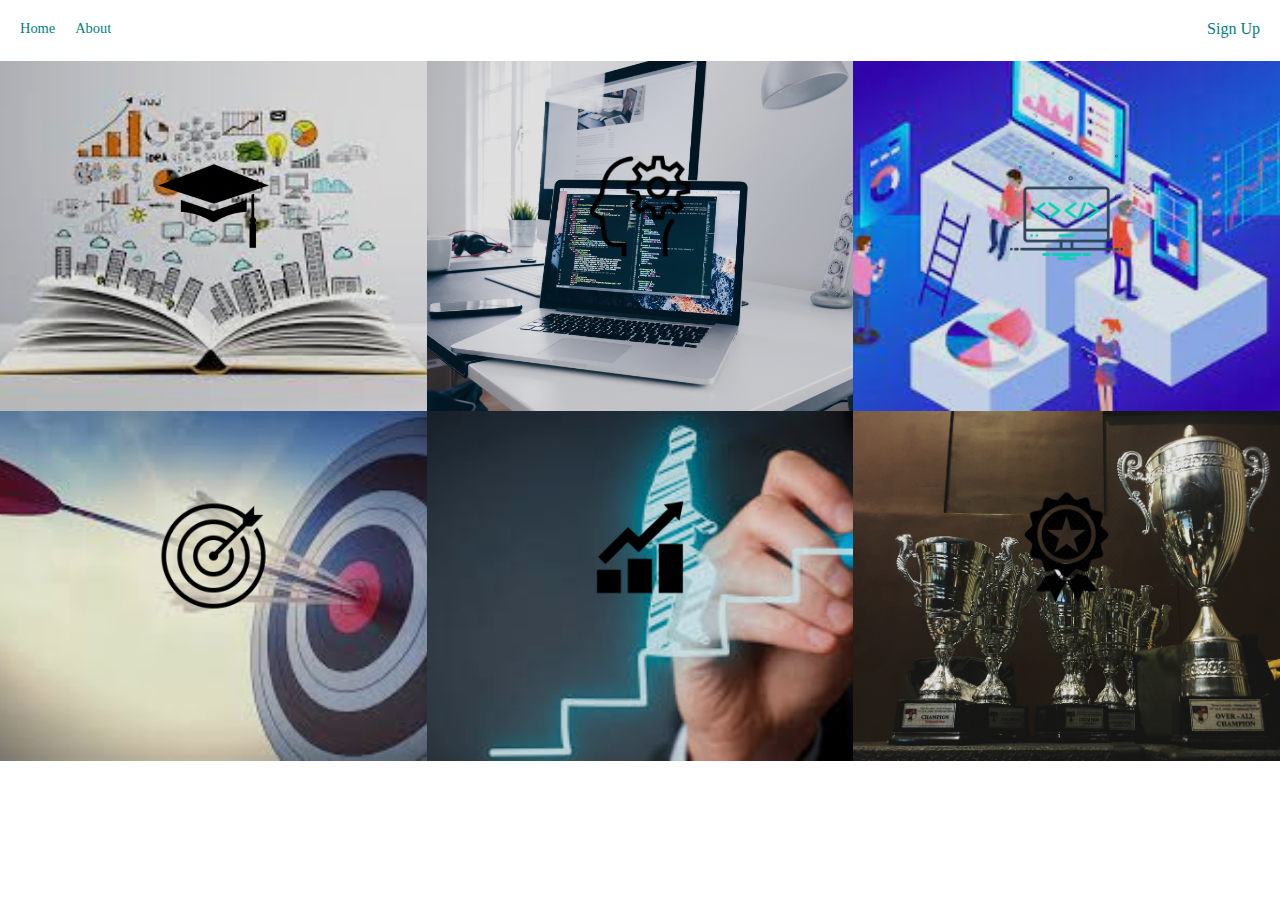
<file: basic-website/webpage/index.html>
<!DOCTYPE html>
<html>
    <head>
        <link rel="shortcut icon" type="skillz1/png" href="C:\Users\Sushil Dalavi\OneDrive\Desktop\Kids galaxy\basic-website\webpage\images">
    </head>

<head>
   
    <title>
        SKILLZ
    </title>

    <link rel="stylesheet" href="styles.css">
</head>

<body>
    <div class="container">
        <div class="nav">
            <div class="left">
                <div class="nav-link">
                    <a href="index.html">Home</a>
                </div>
                <div class="nav-link">
                    <a href="about.html">About</a>
                </div>
            </div>

            <div class="right">
                <div class="nav-link">
                    <a href="signup.html">Sign Up</a>
                </div>
            </div>
        </div>



        <div class="content">
            <div class="items">

                <div class="item">
                    <div class="img-background" style="background-image:url(images/1.1.jpg)"></div>

                    <div class="img-text-wrapper">
                        <div class="logo-wrapper">
                            <img src="images/logo/1.png" alt="">
                        </div>

                        <div class="subtitle">
                            Best Platform to learn and develop skills.
                        </div>
                    </div>
                </div>

                <div class="item">
                    <div class="img-background" style="background-image:url(images/2.jpg)"></div>

                    <div class="img-text-wrapper">
                        <div class="logo-wrapper">
                            <img src="images/logo/2.png" alt="">
                        </div>

                        <div class="subtitle">
                            We provide great brain cruncher algorithmic questions.
                        </div>
                    </div>
                </div>

                <div class="item">
                    <div class="img-background" style="background-image:url(images/3.1.jpg)"></div>

                    <div class="img-text-wrapper">
                        <div class="logo-wrapper">
                            <img src="images/logo/3.png" alt="">
                        </div>

                        <div class="subtitle">
                            Lots of live Projects to choose from and have experience.
                        </div>
                    </div>
                </div>

                <div class="item">
                    <div class="img-background" style="background-image:url(images/4.1.jpg)"></div>

                    <div class="img-text-wrapper">
                        <div class="logo-wrapper">
                            <img src="images/logo/4.png" alt="">
                        </div>

                        <div class="subtitle">
                            We believe in setting goals and fulfilling them.
                        </div>
                    </div>
                </div>

                <div class="item">
                    <div class="img-background" style="background-image:url(images/5.1.jpg)"></div>

                    <div class="img-text-wrapper">
                        <div class="logo-wrapper">
                            <img src="images/logo/5.png" alt="">
                        </div>

                        <div class="subtitle">
                            Over the past few years we have shown a steady and a positive growth.
                        </div>
                    </div>
                </div>

                <div class="item">
                    <div class="img-background" style="background-image:url(images/6.jpg)"></div>

                    <div class="img-text-wrapper">
                        <div class="logo-wrapper">
                            <img src="images/logo/6.png" alt="">
                        </div>

                        <div class="subtitle">
                            We are striving to be the most profitable startup in the tutoring business.
                        </div>
                    </div>
                </div>


            </div>
        </div>

    </div>
</body>


</html>
</file>
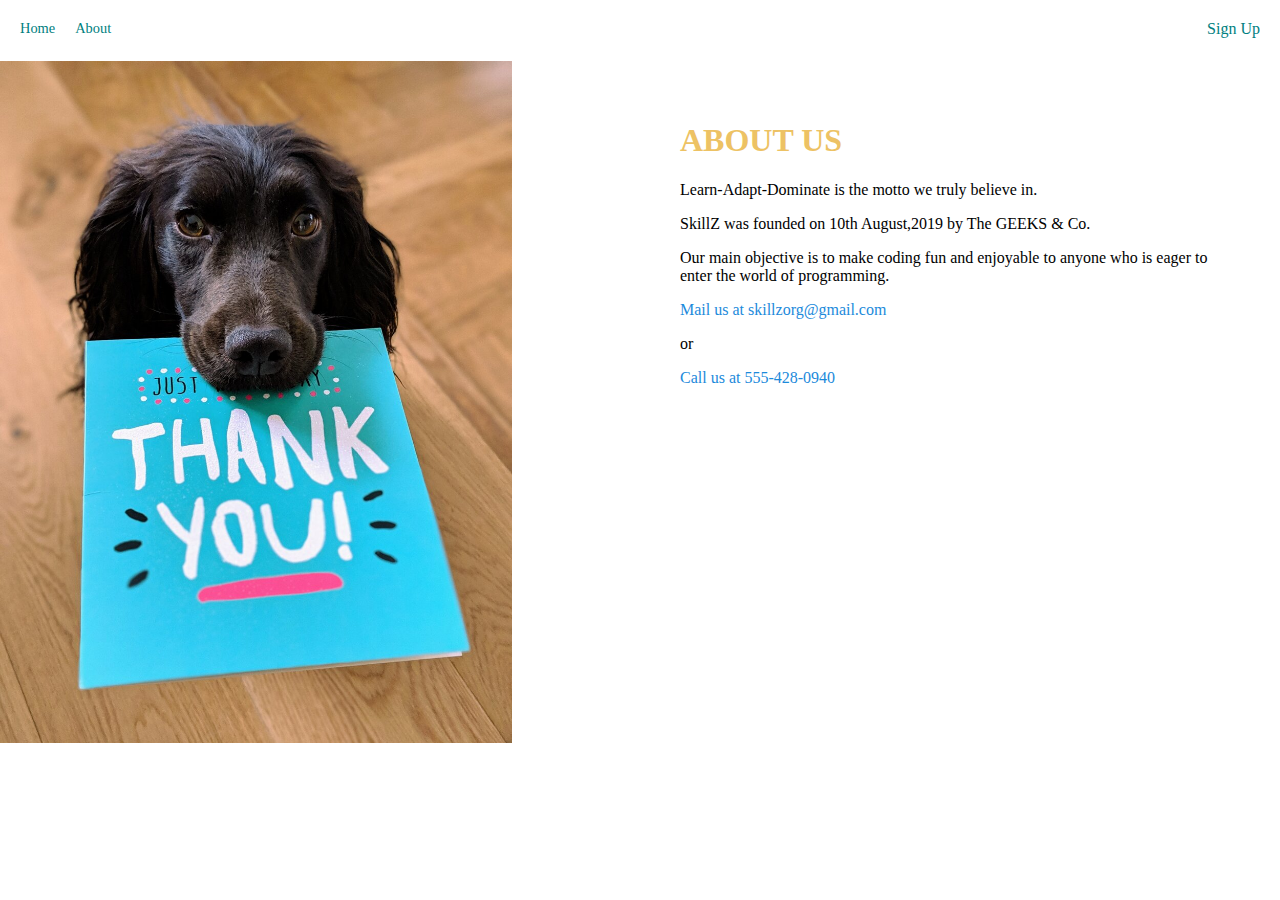
<file: basic-website/webpage/about.html>
<!DOCTYPE html>
<html>

<head>
    <title>About Us</title>

    <link rel="stylesheet" href="styles.css">
</head>

<body>
    <div class="container">
        <div class="nav">
            <div class="left">
                <div class="nav-link">
                    <a href="index.html">Home</a>
                </div>
                <div class="nav-link">
                    <a href="about.html">About</a>
                </div>
            </div>

            <div class="right">
                <div class="nav-link">
                    <a href="signup.html">Sign Up</a>
                </div>
            </div>
        </div>

        <div class="content">
            <div class="column">
                <div class="profile">
                    <img src="images/profile1.jpg">
                </div>
                <div class="profile-content">
                    <h1>
                     ABOUT US
                    </h1>
                    <p>
                    Learn-Adapt-Dominate is the motto we truly believe in.
                    </p>
                    <p>
                     SkillZ was founded on 10th August,2019 by The GEEKS & Co.
                    </p>
                    <p>
                      Our main objective is to make coding fun and enjoyable to anyone who is eager to enter the world of programming.
                    </p>
                    <footer>
                        
                        <a href="skillzorg@gmail.com"> Mail us at skillzorg@gmail.com</a></p>
                        <p>or</p>
                        <a href="tel:5554280940">Call us at 555-428-0940</a>
                      </footer>
                </div>
            </div>
        </div>

    </div>
</body>


</html>
</file>
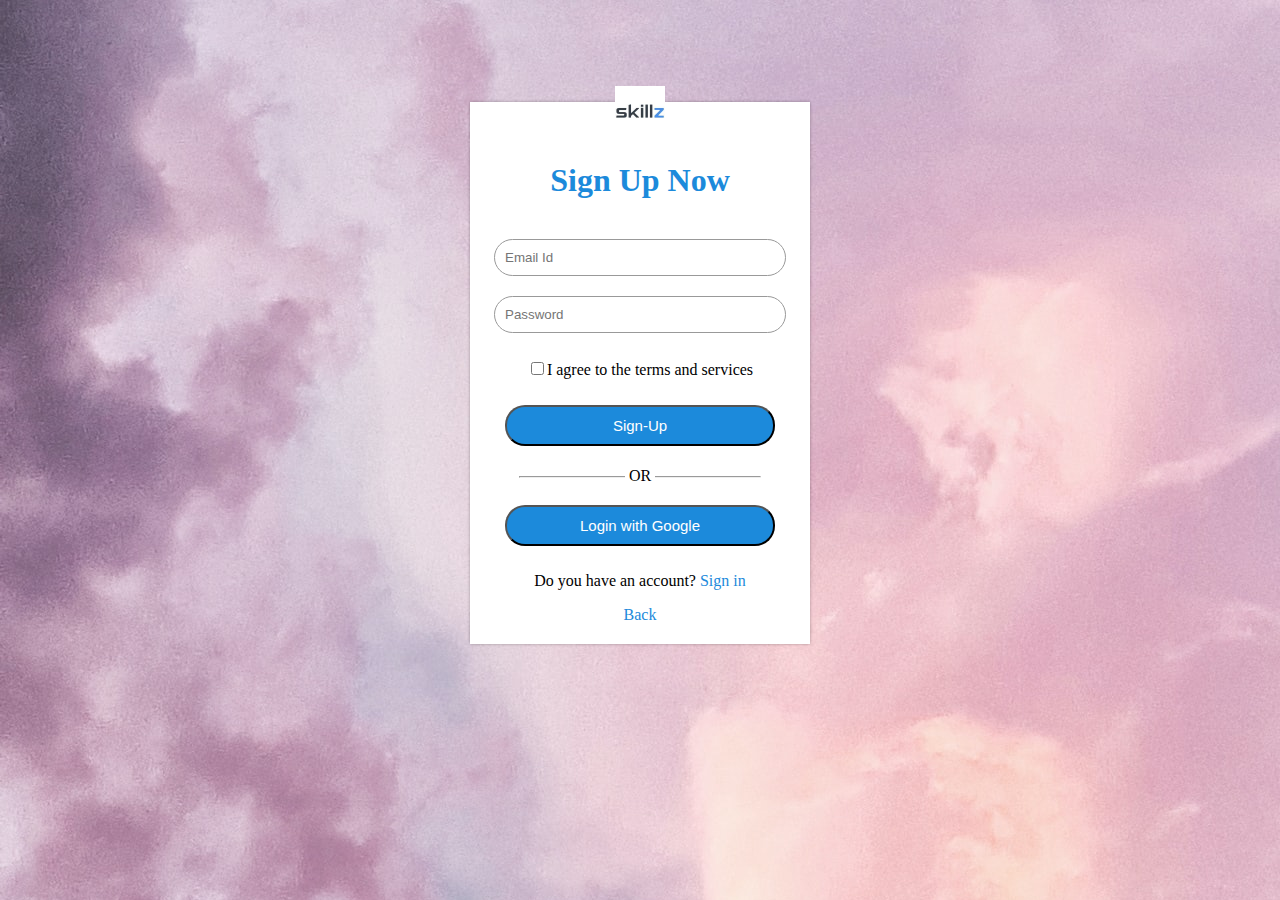
<file: basic-website/webpage/signup.html>
<!DOCTYPE html>
<html>

<head>
    <title>Sign Up</title>
    <link rel="stylesheet" href="styles.css">
</head>

<body style="background-image: url(images/signup.jpg); ">


    <div class="signup">
        <img src="images/skillz.png">
        <h1>Sign Up Now</h1>
        <form>
            <input type="email" class="input" placeholder="Email Id">
            <input type="password" class="input" placeholder="Password">
            <p><span><input type="checkbox"></span>I agree to the terms and services</p>
            <button type="button" class="btn">Sign-Up</button>
            <hr>
            <p class="or">OR</p>
            <button type="button" class="btn">Login with Google</button>
            <p>
                Do you have an account? <a href="#">Sign in</a>
            </p>
            <div class="back">
                <a href="index.html">Back</a>
            </div>
        </form>
    </div>

</body>

</html>
</file>
<file: basic-website/webpage/styles.css>
body{
    font-family: Georgia, 'Times New Roman', Times, serif;
    margin:0px;
}

.container{
    display: grid;
    grid-template-columns: 1fr; 
}


.nav{
    display:flex;
    justify-content: space-between;
    padding: 20px ;
}

.left{
    display: flex;
    
}

.nav > .left > div{
    margin-right: 20px;
    font-size: 0.9em;
    text-transform: capitalize; 
}

.nav-link{
    height: 20px ;
    border-bottom: 1px solid transparent;
    transition: border-bottom 0.5s;
}

.nav-link a{
    color: teal;
    text-decoration: none;
    transition: color 0.5s;
}

.nav-link:hover{
    border-bottom: 1px solid black;
}

.nav-link a:hover{
    border-bottom:  black;
}

/* body */
.items{
    display: grid;
    grid-template-columns: 1fr 1fr 1fr;
}

.item{
    position: relative;
    background-color: black;
}

.img-background{
    height: 350px;
    width: 100%;
    background-size: cover;
    background-position: center;
    background-repeat: no-repeat;
    filter: brightness(90%);
    transition: 0.5s;
}

.item:hover .img-background{
    filter: brightness(40%);
}

.img-text-wrapper{
    position: absolute;
    top: 0;
    display: flex;
    flex-direction: column ;
    justify-content: center;
    align-items: center;
    height:100%;
    text-align: center;
    padding-left: 100px;
    padding-right: 100px;
}

.logo-wrapper img{
    
    width: 50%;
    margin-bottom: 20px;
}

.img-text-wrapper .subtitle{
    transition: 0.5s;
    font-weight: 600;
    color: transparent;
}

.img-text-wrapper:hover .subtitle{
    font-weight: 600;
    color: turquoise;
}

.img-darken{
    transition: 0.5s;
    filter: brightness(10%) ;
}

/*About page styles*/
.column{
    display: grid;
    grid-template-columns: 1fr 1fr;
}


.profile img{
    width:80%;

}

.profile-content{
    padding:40px;

}

.profile-content h1{
    color: rgb(237, 194, 100);
}

.signup{
    width: 300px;
    box-shadow: 0 0 3px 0 rgba(0,0,0,0.3) ;
    background: white;
    padding: 20px;
    margin: 8% auto 0;
    text-align: center;

}

.signup h1{
    color: #1c8adb;
    margin-bottom: 30px ;
}

.input{
    border-radius: 20px;
    padding: 10px;
   
    margin:10px 0;
    width: 90%;
    border: 1px solid #999;
    
}

button{
    color: #fff;
    width: 100%;
    padding: 10px;
    border-radius: 20px;
    font-size: 15px;
    margin:10px;
    cursor: pointer;
}

.btn{
    background-color: #1c8adb;
    width: 90%;
}

hr{
    margin-top: 20px;
    width: 80%;

}

.or{
    background: white;
    width:30px;
    margin:-19px auto 10px;
}

.signup img{
    
    width:50px;
    margin-top: -40px;
}

a{
   text-decoration: none;
   color: #1c8adb; 
}
</file>
